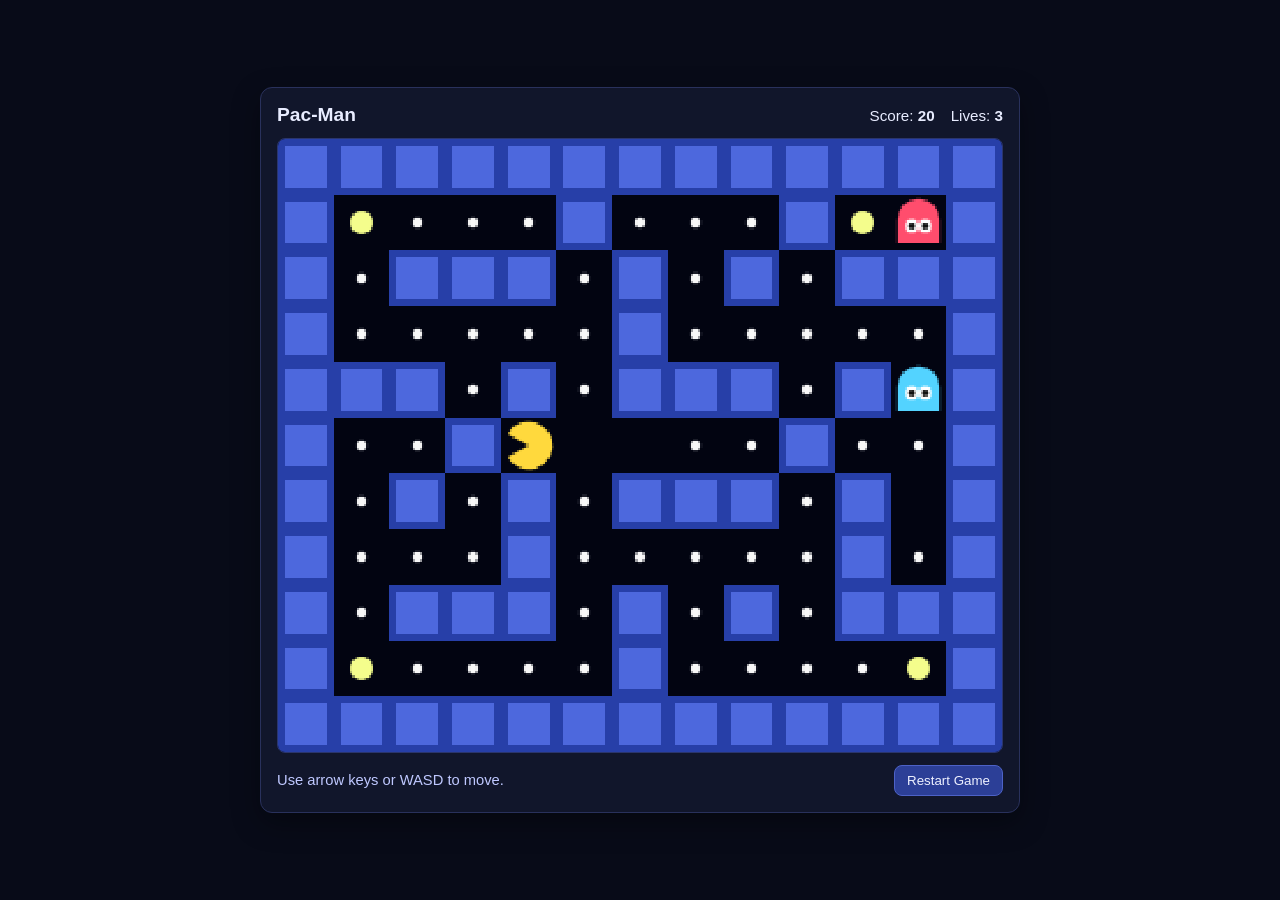
<file: pacman-js/index.html>
<!doctype html>
<html lang="en">

<head>
    <meta charset="UTF-8" />
    <meta name="viewport" content="width=device-width, initial-scale=1.0" />
    <title>JavaScript Pac-Man</title>
    <link rel="stylesheet" href="styles.css" />
</head>

<body>
    <main class="game-shell">
        <header class="hud">
            <h1>Pac-Man</h1>
            <div class="stats">
                <span>Score: <strong id="score">0</strong></span>
                <span>Lives: <strong id="lives">3</strong></span>
            </div>
        </header>

        <canvas id="game" aria-label="Pac-Man game board"></canvas>

        <section class="controls">
            <p id="status">Use arrow keys or WASD to move.</p>
            <button id="restart" type="button">Restart Game</button>
        </section>
    </main>

    <script src="game.js"></script>
</body>

</html>
</file>
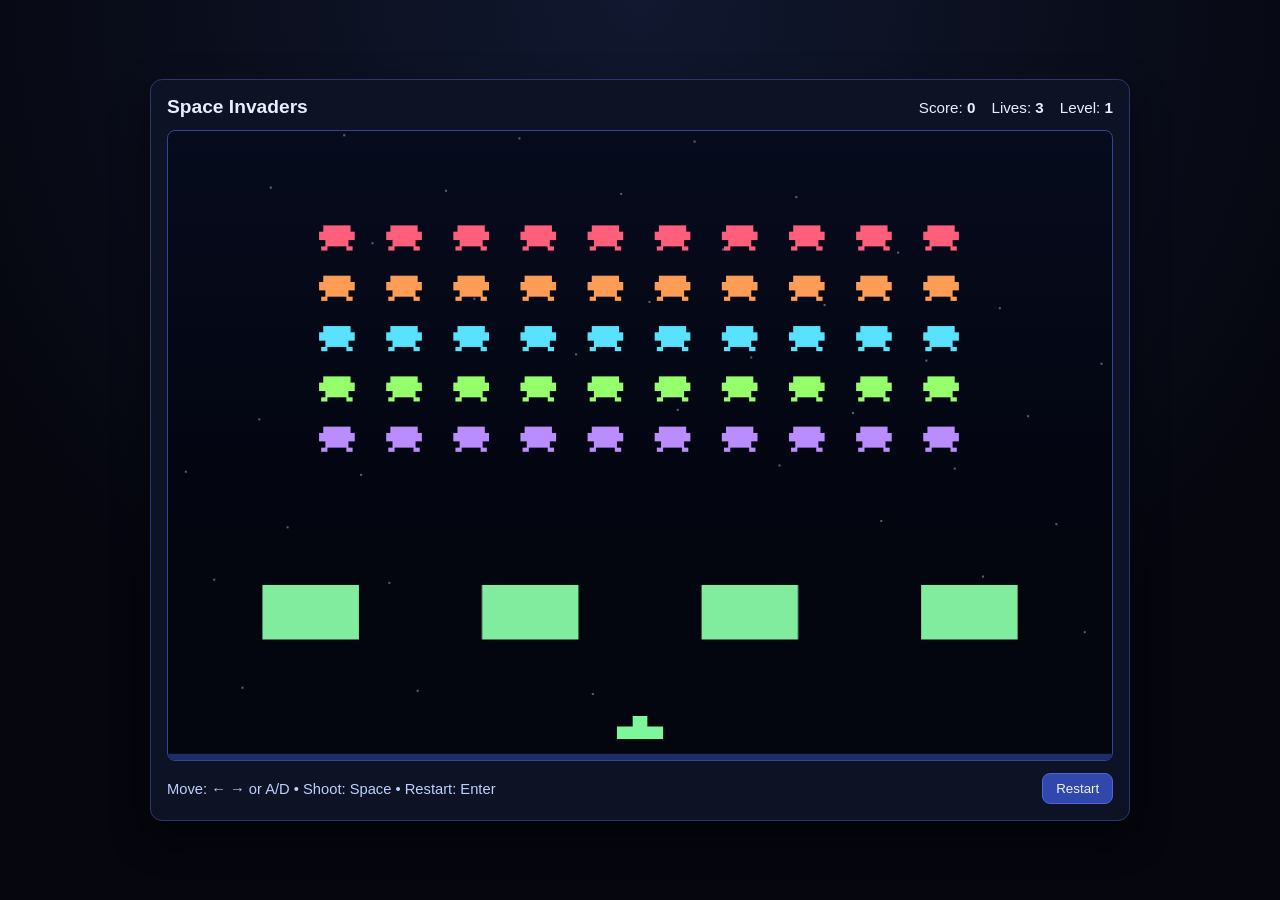
<file: space-invaders-js/index.html>
<!doctype html>
<html lang="en">

<head>
  <meta charset="UTF-8" />
  <meta name="viewport" content="width=device-width, initial-scale=1.0" />
  <title>Space Invaders JS</title>
  <link rel="stylesheet" href="styles.css" />
</head>

<body>
  <main class="game-shell">
    <header class="hud">
      <h1>Space Invaders</h1>
      <div class="stats">
        <span>Score: <strong id="score">0</strong></span>
        <span>Lives: <strong id="lives">3</strong></span>
        <span>Level: <strong id="level">1</strong></span>
      </div>
    </header>

    <canvas id="game" width="900" height="600" aria-label="Space Invaders game"></canvas>

    <section class="controls">
      <p id="status">Move: ← → or A/D • Shoot: Space • Restart: Enter</p>
      <button id="restart" type="button">Restart</button>
    </section>
  </main>

  <script src="game.js"></script>
</body>

</html>
</file>
<file: pacman-js/styles.css>
:root {
  color-scheme: dark;
}

* {
  box-sizing: border-box;
}

body {
  margin: 0;
  font-family:
    Inter,
    -apple-system,
    BlinkMacSystemFont,
    "Segoe UI",
    sans-serif;
  background: #080b18;
  color: #e8ecff;
  min-height: 100vh;
  display: grid;
  place-items: center;
}

.game-shell {
  width: min(92vw, 760px);
  background: #11162b;
  border: 1px solid #29315c;
  border-radius: 12px;
  padding: 1rem;
  box-shadow: 0 10px 28px rgba(0, 0, 0, 0.35);
}

.hud {
  display: flex;
  justify-content: space-between;
  align-items: baseline;
  gap: 1rem;
  margin-bottom: 0.75rem;
}

.hud h1 {
  margin: 0;
  font-size: 1.2rem;
}

.stats {
  display: flex;
  gap: 1rem;
  font-size: 0.95rem;
}

#game {
  width: 100%;
  height: auto;
  image-rendering: pixelated;
  background: #020411;
  border: 1px solid #2a356d;
  border-radius: 8px;
  display: block;
}

.controls {
  margin-top: 0.75rem;
  display: flex;
  justify-content: space-between;
  align-items: center;
  gap: 0.75rem;
}

#status {
  margin: 0;
  color: #bfc8ff;
  font-size: 0.92rem;
}

#restart {
  border: 1px solid #4d62c7;
  background: #2c3f97;
  color: #eef1ff;
  border-radius: 8px;
  padding: 0.45rem 0.75rem;
  cursor: pointer;
}

#restart:hover {
  background: #3a52bf;
}
</file>
<file: space-invaders-js/styles.css>
:root {
  color-scheme: dark;
}

* {
  box-sizing: border-box;
}

body {
  margin: 0;
  min-height: 100vh;
  display: grid;
  place-items: center;
  font-family: Inter, -apple-system, BlinkMacSystemFont, "Segoe UI", sans-serif;
  background: radial-gradient(circle at top, #11182f, #05060e 70%);
  color: #e8efff;
}

.game-shell {
  width: min(94vw, 980px);
  padding: 1rem;
  border: 1px solid #2b376d;
  background: #0d1224;
  border-radius: 12px;
  box-shadow: 0 16px 38px rgba(0, 0, 0, 0.4);
}

.hud {
  display: flex;
  justify-content: space-between;
  align-items: baseline;
  gap: 1rem;
  margin-bottom: 0.75rem;
}

.hud h1 {
  margin: 0;
  font-size: 1.2rem;
}

.stats {
  display: flex;
  gap: 1rem;
  font-size: 0.95rem;
}

#game {
  width: 100%;
  height: auto;
  display: block;
  background: linear-gradient(#060b1d, #03050f 65%);
  border: 1px solid #33439c;
  border-radius: 8px;
}

.controls {
  margin-top: 0.75rem;
  display: flex;
  justify-content: space-between;
  align-items: center;
  gap: 0.75rem;
}

#status {
  margin: 0;
  color: #bed0ff;
  font-size: 0.92rem;
}

#restart {
  border: 1px solid #4e66db;
  background: #3047ac;
  color: #eef2ff;
  border-radius: 8px;
  padding: 0.45rem 0.8rem;
  cursor: pointer;
}

#restart:hover {
  background: #3c57d0;
}
</file>
